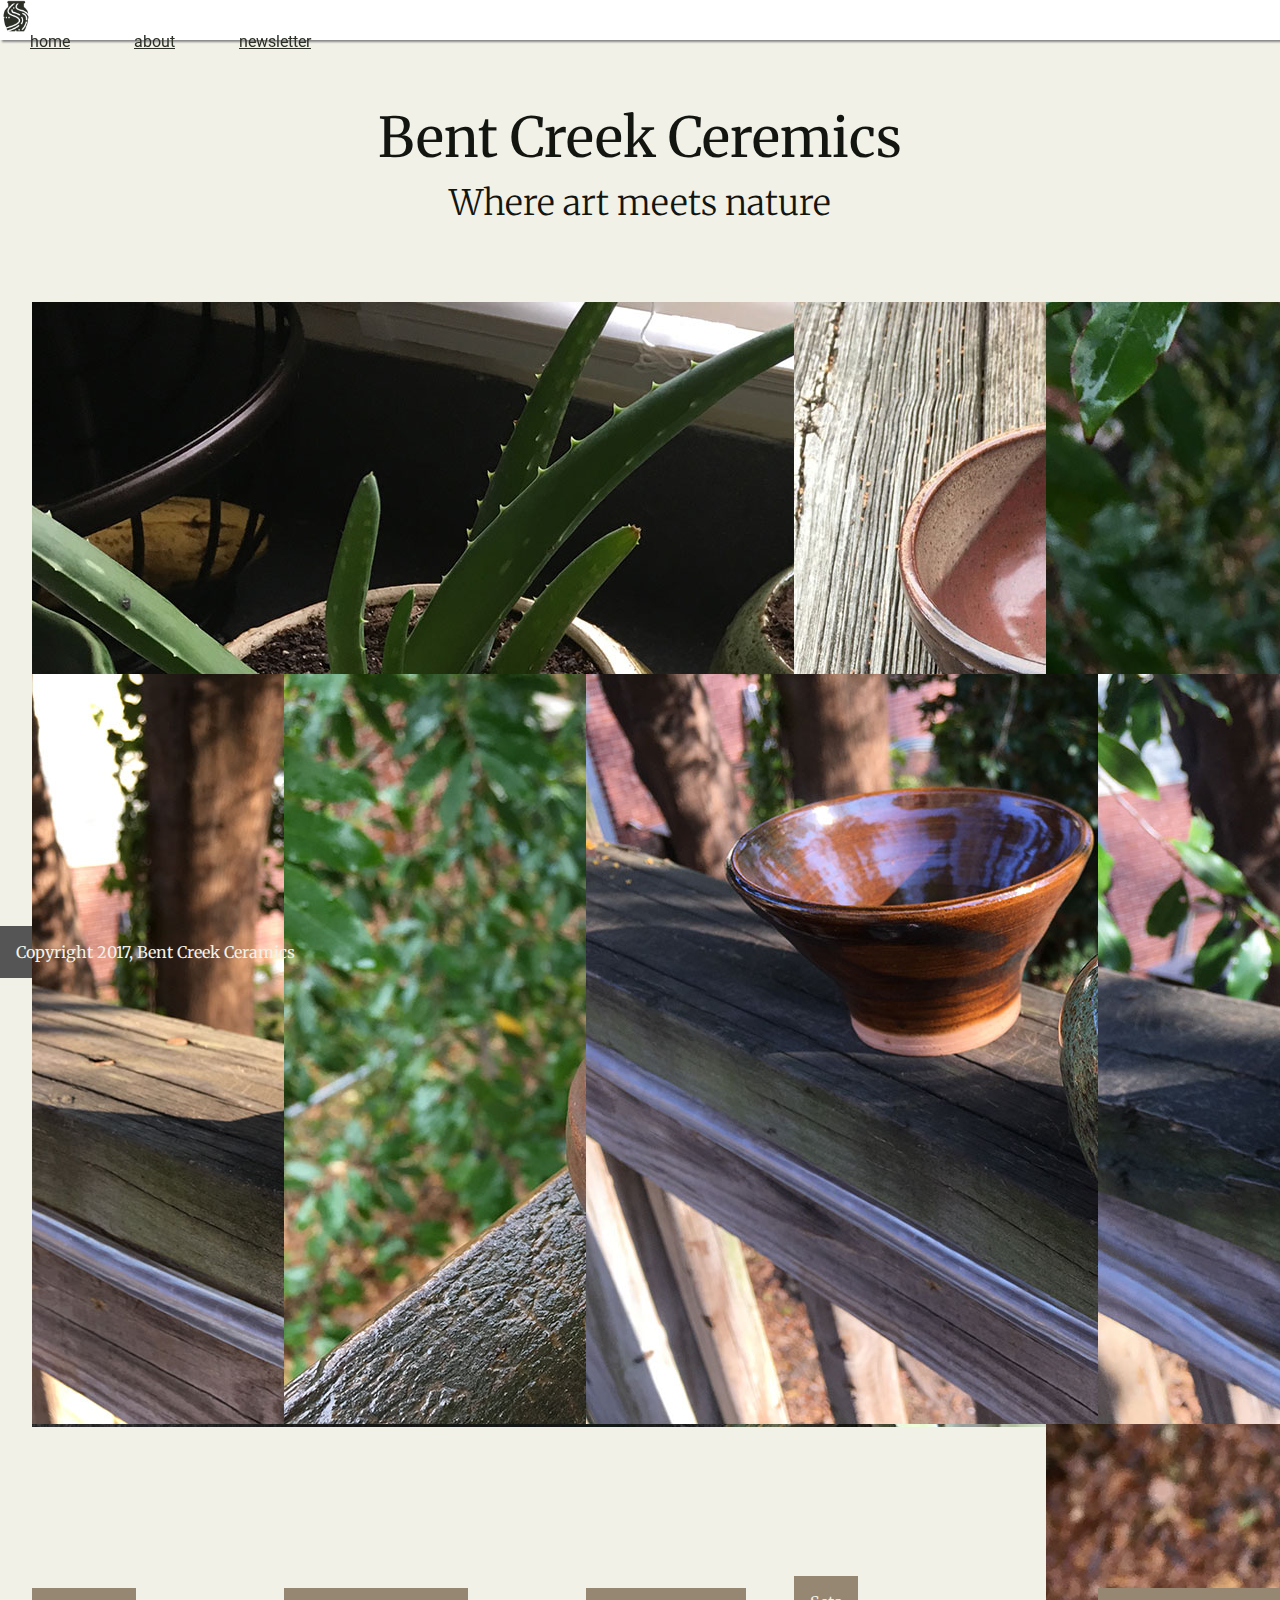
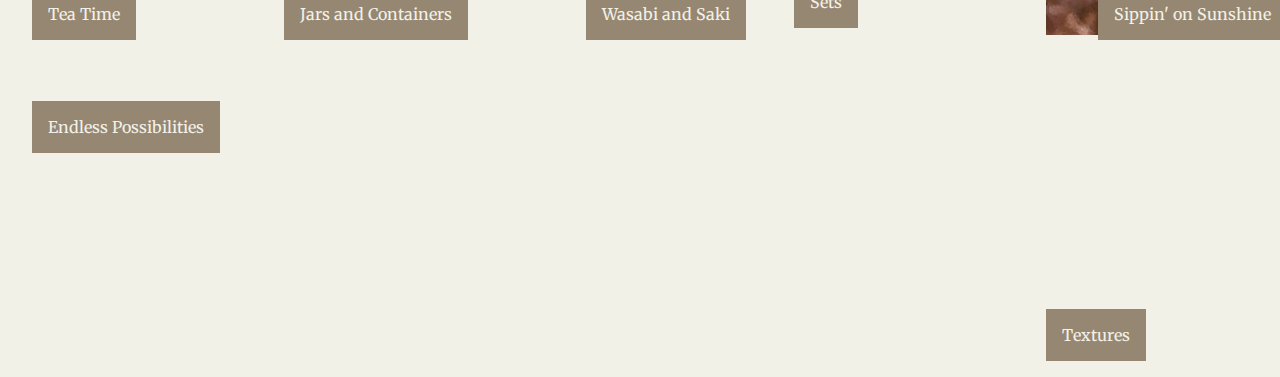
<file: index.html>
<!DOCTYPE html>
<html>
  <head>
    <meta charset="utf-8">
    <link rel="stylesheet" href="styles.css">
    <link href="https://fonts.googleapis.com/css?family=Merriweather:300,300i,400,400i,700|Roboto:300,300i,400,400i" rel="stylesheet">
    <title>Bent Creek Ceramics</title>
    <link rel="icon" type="image/png" sizes="32x32" href="./favicon-32x32.png">
    <link rel="icon" type="image/png" sizes="96x96" href="./favicon-96x96.png">
    <link rel="icon" type="image/png" sizes="16x16" href="./favicon-16x16.png">
    <link rel="manifest" href="/manifest.json">
    <meta name="msapplication-TileColor" content="#ffffff">
    <meta name="msapplication-TileImage" content="./ms-icon-144x144.png">
    <meta name="theme-color" content="#ffffff">
  </head>
  <body>
    <div class="wrapper">
      <header id="site-header">
          <nav id="main-navigation">
            <img src="./images/bent-creek-logo.png" alt="pot" id="pot">
            <a href="index.html">home</a>
            <a href="about.html">about</a>
            <a href="newsletter.html">newsletter</a>
          </nav>
          <div id=title-index>
            <h1>Bent Creek Ceremics</h1>
            <h2>Where art meets nature</h2>
          </div>
        </header>
        <div id=main-content>
          <div id=images-index>
            <section class="row1">
              <div id="it1">
                <img src="./images/product-1.jpg" alt="plants" id="i1">
                <p id="t1">Endless Possibilities</p>
              </div>
              <div id="it2">
                <img src="./images/product-2.jpg" alt="plants" id="i2">
                <p id="t2">Sets</p>
              </div>
              <div id="it3">
                <img src="./images/product-3.jpg" alt="plants" id="i3">
                <p id="t3">Textures</p>
              </div>
            </section>
            <section class="row2">
              <div id="it4">
                <img src="./images/product-4.jpg" alt="plants" id="i4">
                <p id="t4">Tea Time</p>
              </div>
              <div id="it5">
                <img src="./images/product-5.jpg" alt="plants" id="i5">
                <p id="t5">Jars and Containers</p>
              </div>
              <div id="it6">
                <img src="./images/product-6.jpg" alt="plants" id="i6">
                <p id="t6">Wasabi and Saki</p>
              </div>
              <div id="it7">
                <img src="./images/product-7.jpg" alt="plants" id="i7">
                <p id="t7">Sippin' on Sunshine</p>
              </div>
            </section>
          </div>
        </div>
    </div>
    <footer id="footer">
        <span>Copyright 2017, Bent Creek Ceramics</span>
    </footer>
  </body>
</html>
</file>
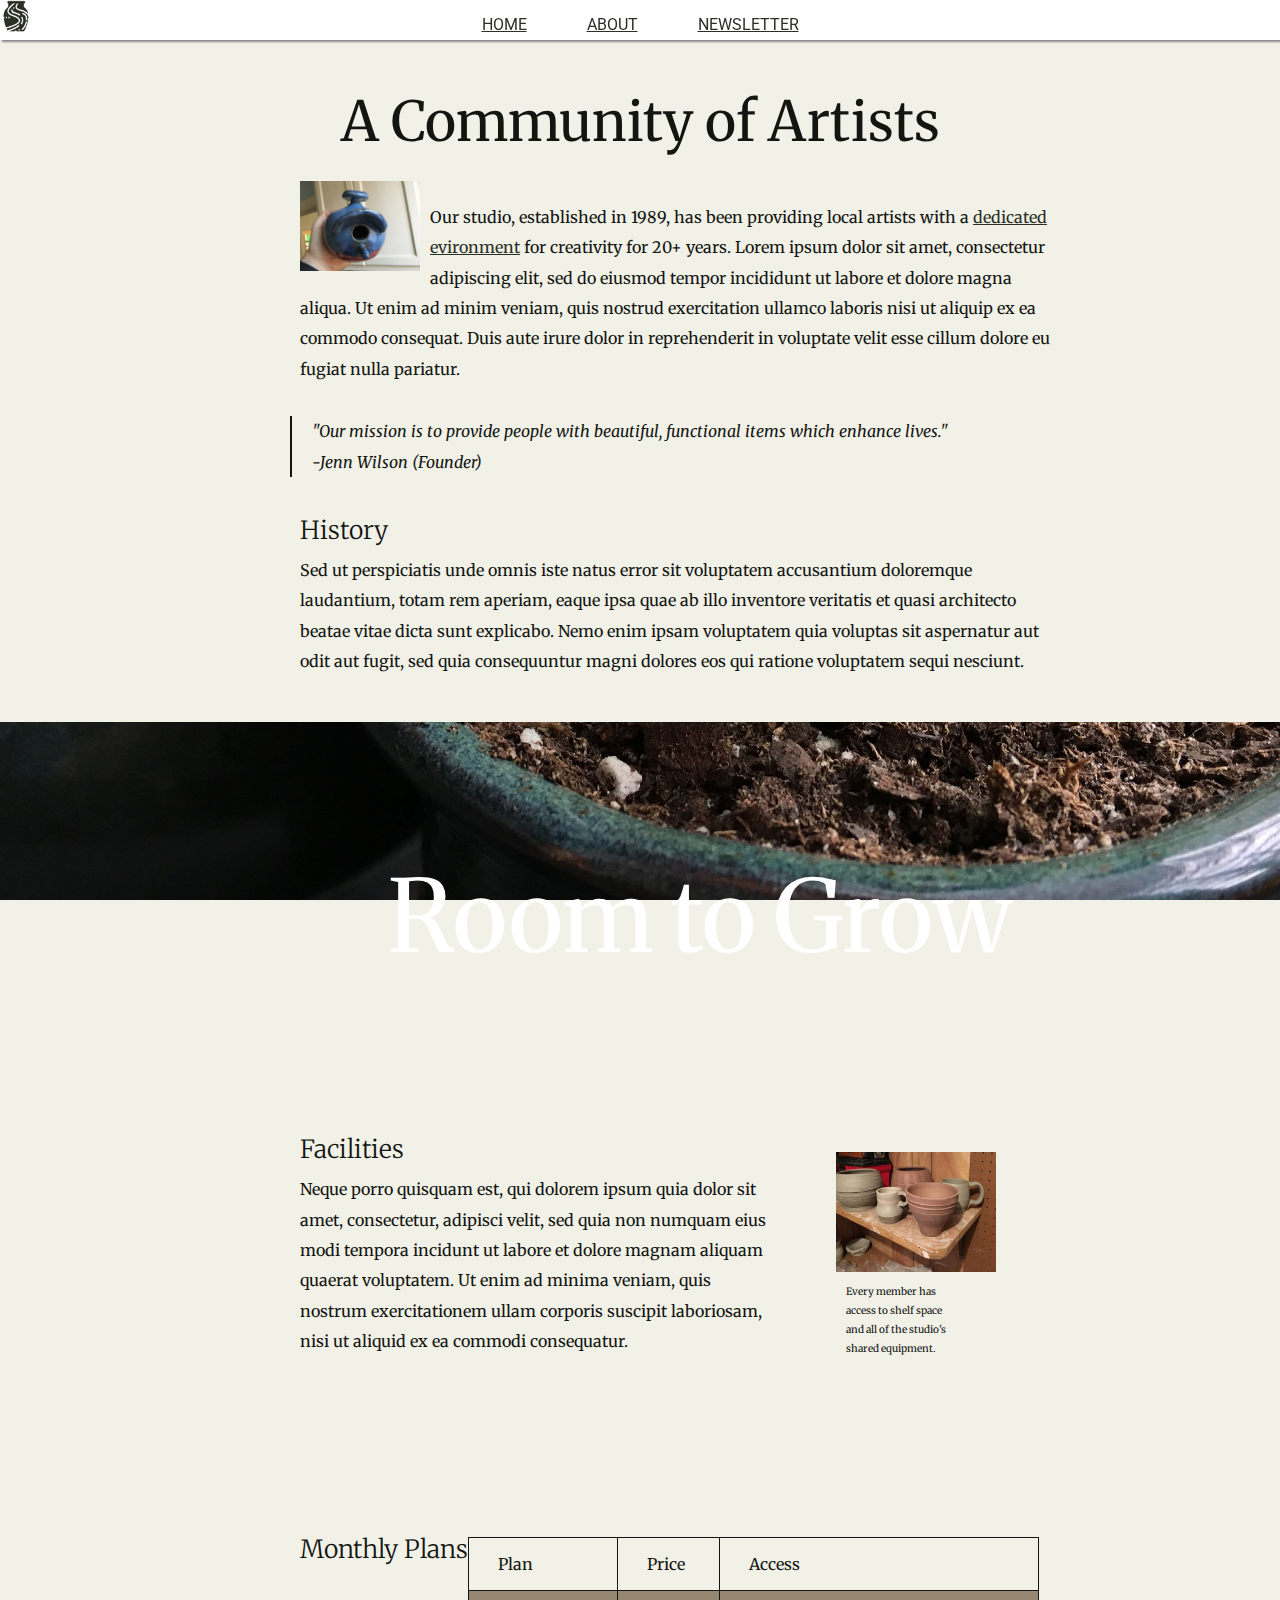
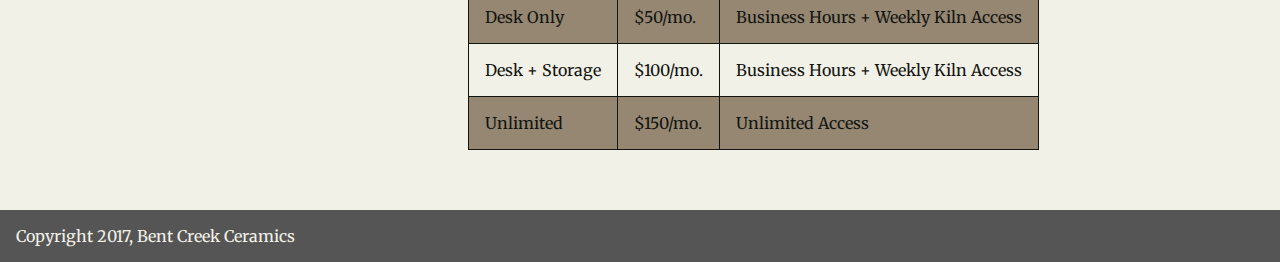
<file: about.html>
<!DOCTYPE html>
<html>
  <head>
    <meta charset="utf-8">
    <title>Bent Creek Ceremics - About</title>
    <link rel="stylesheet" href="styles.css">
    <link href="https://fonts.googleapis.com/css?family=Merriweather:300,300i,400,400i,700|Roboto:300,300i,400,400i" rel="stylesheet">
  </head>
  <body>
    <div class="wrapper">
      <header id="site-header">
          <nav id="main-navigation">
            <div id="imghead">
              <img src="./images/bent-creek-logo.png" alt="pot" id="pot">
            </div>
            <div id="links">
              <a href="index.html">home</a>
              <a href="about.html">about</a>
              <a href="newsletter.html">newsletter</a>
            </div>
          </nav>
      </header>
      <div id=title-about>
        <h1>A Community of Artists</h1>
      </div>

        <div id=about-content>
          <div id="img-txt">
            <img src="./images/birdhouse.jpg" alt="birdhouse" id="bird">
          <p>
            Our studio, established in 1989, has been providing local artists with a <a href="facilities.html">dedicated evironment</a> for creativity for 20+ years. Lorem ipsum dolor sit amet, consectetur adipiscing elit, sed do eiusmod tempor incididunt ut labore et dolore magna aliqua. Ut enim ad minim veniam, quis nostrud exercitation ullamco laboris nisi ut aliquip ex ea commodo consequat. Duis aute irure dolor in reprehenderit in voluptate velit esse cillum dolore eu fugiat nulla pariatur.
          </p>
        </div>
          <blockquote><i>"Our mission is to provide people with beautiful, functional items which enhance lives."<br>
              -Jenn Wilson (Founder)</i></blockquote>
              <br><br>
            <h2>History</h2>
              <p>Sed ut perspiciatis unde omnis iste natus error sit voluptatem accusantium doloremque laudantium, totam rem aperiam, eaque ipsa quae ab illo inventore veritatis et quasi architecto beatae vitae dicta sunt explicabo. Nemo enim ipsam voluptatem quia voluptas sit aspernatur aut odit aut fugit, sed quia consequuntur magni dolores eos qui ratione voluptatem sequi nesciunt.
              </p>
              <!-- <img src="./images/background-3.jpg" alt="plant" id="plantbg"> -->
              <div id="Room-to-grow">
              <p>Room to Grow</p>
              </div>
          <div id="about-bottom">
            <div id="facilities">
          <h2>Facilities</h2>
          <p>Neque porro quisquam est, qui dolorem ipsum quia dolor sit amet, consectetur, adipisci velit, sed quia non numquam eius modi tempora incidunt ut labore et dolore magnam aliquam quaerat voluptatem. Ut enim ad minima veniam, quis nostrum exercitationem ullam corporis suscipit laboriosam, nisi ut aliquid ex ea commodi consequatur.
          </p>
        </div>
            <img src="./images/background-1.jpg" alt="pots2" id="pots2">
            <p id="tiny-text">Every member has access to shelf space and all of the studio's shared equipment.</p>
        </div>
          <h2 id="monthlyplans">Monthly Plans</h2>
          <table id="table">
            <thead>
              <tr id="theader">
                <td>Plan</td>
                <td>Price</td>
                <td>Access</td>
              </tr>
            </thead>
            <tbody>
              <tr class="table-color">
                <td>Desk Only</td>
                <td>$50/mo.</td>
                <td>Business Hours + Weekly Kiln Access</td>
              </tr>
              <tr>
                <td>Desk + Storage</td>
                <td>$100/mo.</td>
                <td>Business Hours + Weekly Kiln Access</td>
              </tr>
              <tr class="table-color">
                <td>Unlimited</td>
                <td>$150/mo.</td>
                <td>Unlimited Access</td>
              </tr>
            </tbody>
          </table>
        </div>
        <footer id="footer">
            <span>Copyright 2017, Bent Creek Ceramics</span>
        </footer>
    </div>
  </body>
</html>
</file>
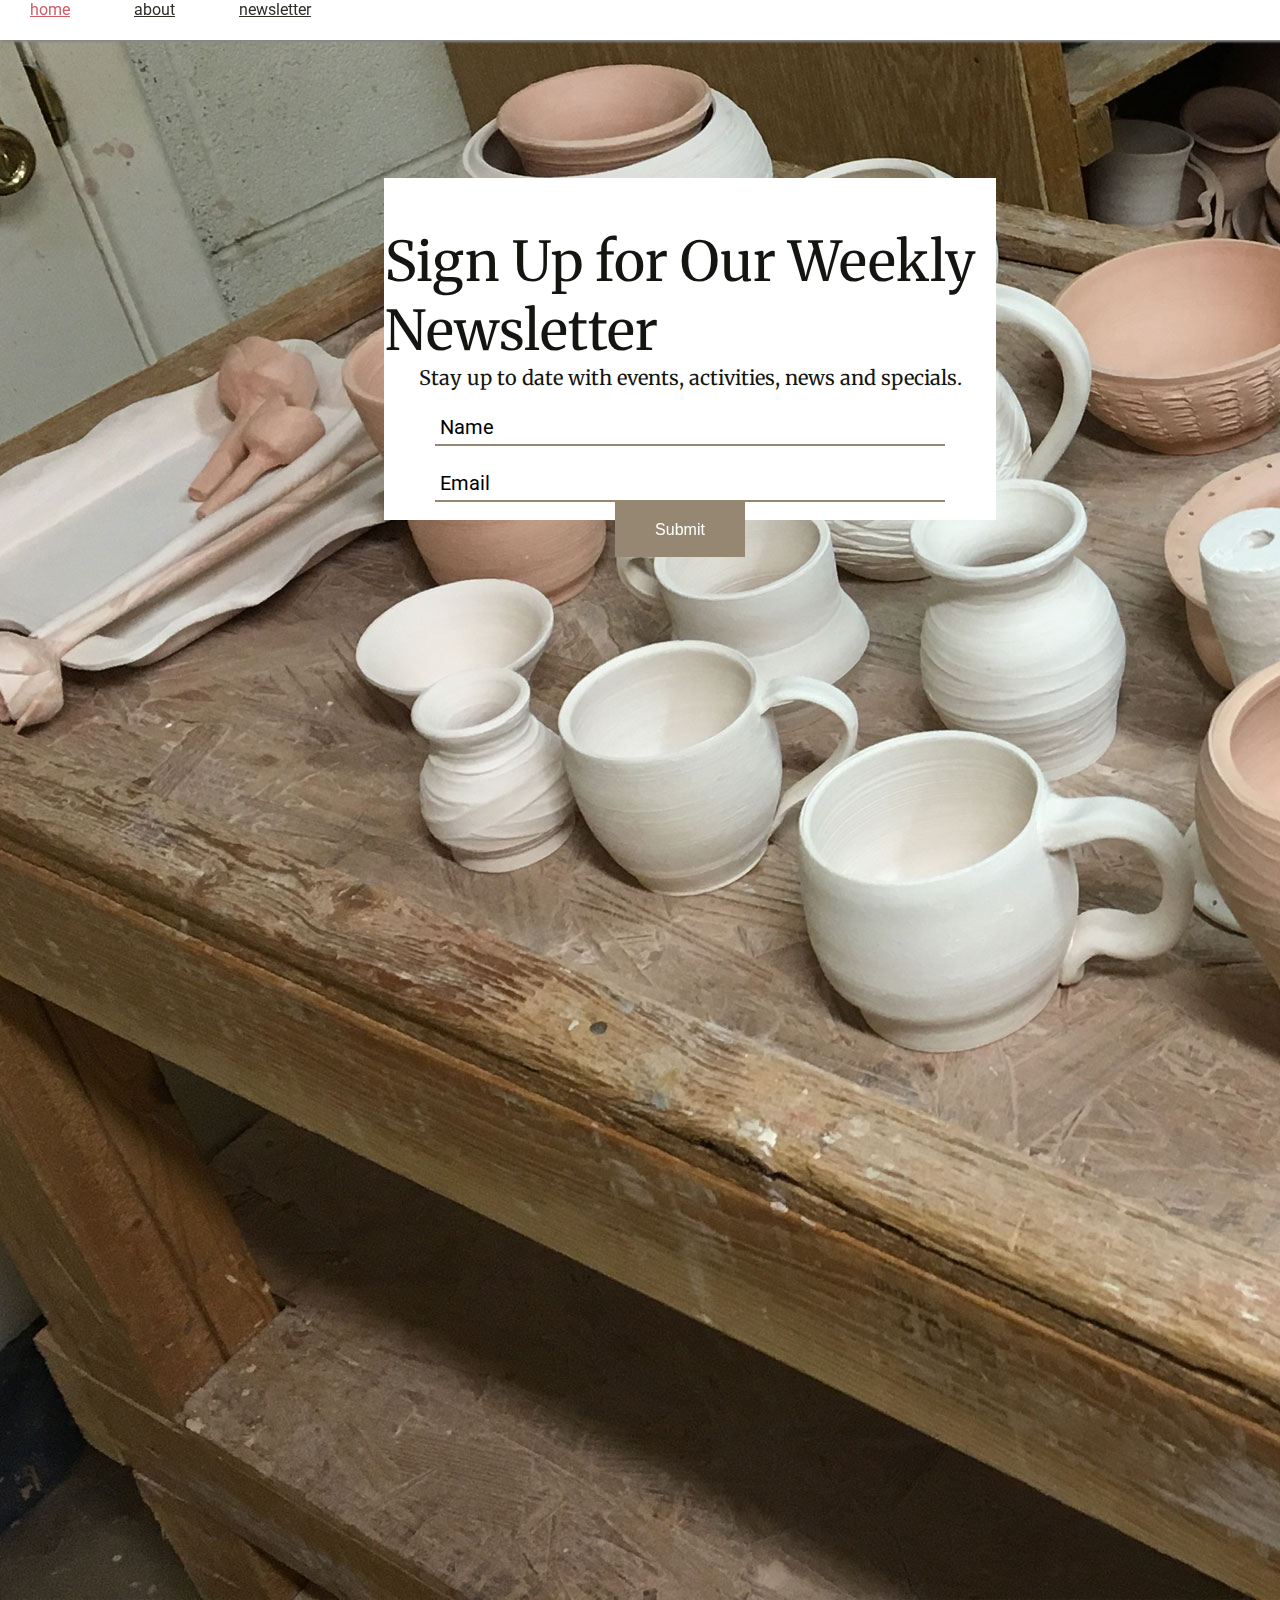
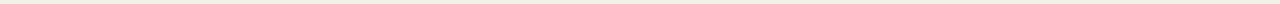
<file: newsletter.html>
<!DOCTYPE html>
<html>
  <head>
    <meta charset="utf-8">
    <title>Bent Creek Ceremics - Newsletter</title>
    <link rel="stylesheet" href="styles.css">
    <link href="https://fonts.googleapis.com/css?family=Merriweather:300,300i,400,400i,700|Roboto:300,300i,400,400i" rel="stylesheet">
  </head>
  <body>
    <div class="wrapper">
      <header id="site-header">
          <nav id="main-navigation">
            <a href="index.html">home</a>
            <a href="about.html">about</a>
            <a href="newsletter.html">newsletter</a>
          </nav>
        </header>
        <div id="Newsletter-container">
        <div id="Newsletter-content">
          <img src="./images/background-2.jpg" alt="bg" id="background" />
          <div id="form-box">
            <h1>Sign Up for Our Weekly Newsletter</h1>
            <p>Stay up to date with events, activities, news and specials.</p>
            <form>
              <input type="text" id="nameInput" value="Name"><br>
              <br>
              <input type="email" id="emailInput" value="Email"><br>
              <input type="submit" name="Submit" id="signupButton">
            </form>
          </div>
          </div>
        </div>
    </div>
    <script type="text/javascript">
  var nameInput = document.getElementById('nameInput');
  var emailInput = document.getElementById('emailInput');
  var signupButton = document.getElementById('signupButton');
  signupButton.addEventListener('click', function(e) {
    var nameVal = nameInput.value;
    var emailVal = emailInput.value;
    if (nameVal && emailVal) {
      alert('Thanks for signing up, ' + nameVal + '. Newsletters will be sent to ' + emailVal);
      nameInput.value = "";
      emailInput.value = "";
    } else {
      alert('We would love for you to sign up, please provide both your name and email address.');
    }
  });
</script>
  </body>
</html>
</file>
<file: styles.css>
body {
  font-family: 'Merriweather', sans-serif;
  margin: 0;
  background-color: #F2F1E8;
  color: #131511;
  font-weight: normal;
}
a:link {
  color: #2B2F26;
}
a:visited {
  color: #2B2F26;
}
a:hover {
    color: #CD5D67;
}


a:active {
    color: #968772;
}
p a {
  color: #968772;
}

#main-navigation {
  font-family: 'Roboto', sans-serif;
  background-color: white;
  width: 100%;
  height: 40px;
  /*display: flex;
  flex-direction: row;
  align-items: center;
  justify-content: center;
  text-transform: uppercase;*/
  position: fixed;
  box-shadow: 2px 2px 2px #888888;
}
 #imghead {
   display: flex;
   align-items: flex-start;
   justify-content: flex-start;
   height: 40px;
 }
#links {
  display: flex;
  flex-direction: row;
  justify-content: center;
  text-transform: uppercase;
  height: 40px;
  margin-top: -25px;
}

#main-navigation a {
  padding: 0 30px 0 30px;

}

#main-navigation img {
display: flex;
justify-content: flex-start;
}

#footer{
    color: #F2F1E8;
    background-color: #555;
    width: 100%;
    display: flex;
    justify-content: flex-start;
    padding: 1em;
    align-content: flex-end;

}
#wrapper {
  width: 1300px;
  display: flex;
}

/*Index*/
#title-index {
  display: flex;
  align-items: center;
  flex-direction: column;
  padding: 1em;
}
h1 {
  padding-top: 50px;
  font-weight: normal;
  font-size: 55px;
  margin-bottom: -20px;
}
h2 {
  font-weight: lighter;
  font-size: 35px;
}
#images-index {
  display: flex;
  flex-direction: row;
  flex-wrap: wrap;
  justify-content: space-between;
  z-index: 1;
  margin: 1em;
  /*position: absolute;*/
}
#images-index div {
  margin: 1em;
}
#pot {
  width: 2em;
  height: auto;
}
.row1 p {
background-color: #968772;
color: #F2F1E8;
padding: 1em;
margin-right: 5em;
margin-top: 270px;
z-index: 5;
display: inline-block;
/*position: relative;*/
}

.row2 p {
  background-color: #968772;
  color: #F2F1E8;
  padding: 1em;
  margin-right: 5em;
  margin-top: 160px;
  z-index: 5;
  display: inline-block;
  /*position: relative;*/
}

.row1 {
  display: flex;
  justify-content: space-between;
}
.row2 {
  display: flex;
  justify-content: space-between;
}

#it1{
  height: 340px;
  width: 730px;
  background-image: url("./images/product-1.jpg");
  background-size: cover;
}
#it2{
  height: 340px;
  width: 220px;
  background-image: url("./images/product-2.jpg");
  background-size: cover;
}
#it3{
  height: 340px;
  width: 230px;
  background-image: url("./images/product-3.jpg");
  background-size: cover;
}
#it4{
  height: 220px;
  width: 220px;
  background-image: url("./images/product-4.jpg");
  background-size: cover;
}
#it5{
  height: 220px;
  width: 270px;
  background-image: url("./images/product-5.jpg");
  background-size: cover;
}
#it6{
  height: 220px;
  width: 480px;
  background-image: url("./images/product-6.jpg");
  background-size: cover;
}
#it7{
  height: 220px;
  width: auto;
  background-image: url("./images/product-7.jpg");
  background-size: cover;
}



/*About Page*/
#title-about {
  display: flex;
  align-self: center;
  justify-content: center;
}
#about-content {
  display: flex;
  flex-wrap: wrap;
  align-items: center;
  justify-content: flex-start;
  width: 750px;
  margin: 60px 300px;
}
#img-txt {
margin-top: -10px;
}


#bird {
  float: left;
  height: 90px;
  width: auto;
  margin: -5px 10px 10px 0px;
}
#pots2 {
  height: 120px;
  width: 160px;
}
#about-content p {
line-height: 1.9em;
}
#about-content h2 {
font-size: 25px;
margin-bottom: -7px;
align-self: flex-start;
}
blockquote {
  border-left: 2px solid #131511;
  padding-left: 1.25em;
  margin-left: -10px;
  line-height: 1.9em;
}
/*#plantbg {

  min-width: 1280px;
  height: 320px;
  margin-left: -100px;
  background-position: center;
  background-repeat: no-repeat;
}*/
#Room-to-grow {
  z-index: 2;
  color: white;
  text-align: center;
  font-size: 100px;
  margin-top: -250px;
  padding-left: 100px;
  background-image: url("./images/background-3.jpg");
  background-attachment: fixed;
  background-position: center;
  background-repeat: no-repeat;
  background-size: cover;
  min-width: 1000px;
  width: 100%;
  height: 350px;
  margin-left: -300px;
  margin-top: 30px;
  padding: 0 200px;
  margin-bottom: 40px;
}
#about-bottom {
  display: flex;
  flex-wrap: wrap;
  align-items: flex-start;
  flex-direction: column;
  height: 400px;
  width: 800px;
}
#facilities {
  width: 63%;
  margin-right: 10px;
}
#side-plants {
  width: 30%;
}
#pots2 {
  margin-top: 40px;
}

#tiny-text {
  font-size: 10px;
  margin-left: 10px;
  width: 15%;
}

#monthlyplans {
  margin-bottom: 10px;
}

table {
  margin-top: 25px;
  border: 1px solid #131511;
  border-collapse: collapse;
}
#theader td {
  padding-left: 5%;
}
td {
  border: 1px solid #131511;
  padding: 1em;
}
.table-color {
  background-color: #968772;
}

/*Newsletter*/
#everything {
  z-index: -2;
  background-image: url("./images/background-2.jpg");
  /*display: flex;
  align-items: center;
  justify-content: center;*/
  min-height: 100%;
  min-width: 1024px;
  width: 100%;
  height: auto;
  position: fixed;
  top: 0;
  left: 0;
  padding: 0;
  margin: 0;
}

#newsletter-container {
/*z-index: -2;
background-image: url("./images/background-2.jpg");*/
display: flex;
align-items: center;
justify-content: center;
/*min-height: 100%;
min-width: 1024px;
width: 100%;
height: auto;
position: fixed;
top: 0;
left: 0;*/
}
#form-box {
  display: flex;
  align-items: center;
  justify-content: center;
  flex-direction: column;
  z-index: 3;
  background-color: white;
  color: #131511;
  height: 340px;
  width: 610px;
  top: 50px;
  border: 1px solid white;
  position: absolute;
  margin-left: 30%;
  margin-top: 10%;
}
h3 {
  font-size: 30px;
  font-weight: 300;
  margin-bottom: 10px;
}
#form-box p {
  font-size: 20px;
}
input[type=text] {
  width: 500px;
  border-bottom: 2px solid #968772;
  border-top: 0px;
  border-left: 0px;
  border-right: 0px;
  padding: 5px;
  font-family: 'Roboto', sans-serif;
  font-size: 20px;
}
input[type=email] {
  width: 500px;
  border-bottom: 2px solid #968772;
  border-top: 0px;
  border-left: 0px;
  border-right: 0px;
  padding: 5px;
  font-family: 'Roboto', sans-serif;
  font-size: 20px;
}
/*form {
  display: flex;
  flex-direction: column;
}*/
#signupButton {
  background-color: #968772;
  height: 55px;
  width: 130px;
    border: none;
    color: white;
    padding: 15px 32px;
    text-align: center;
    text-decoration: none;
    font-size: 16px;
    justify-content: center;
    align-self: center;
    margin-left: 180px;
}
</file>
